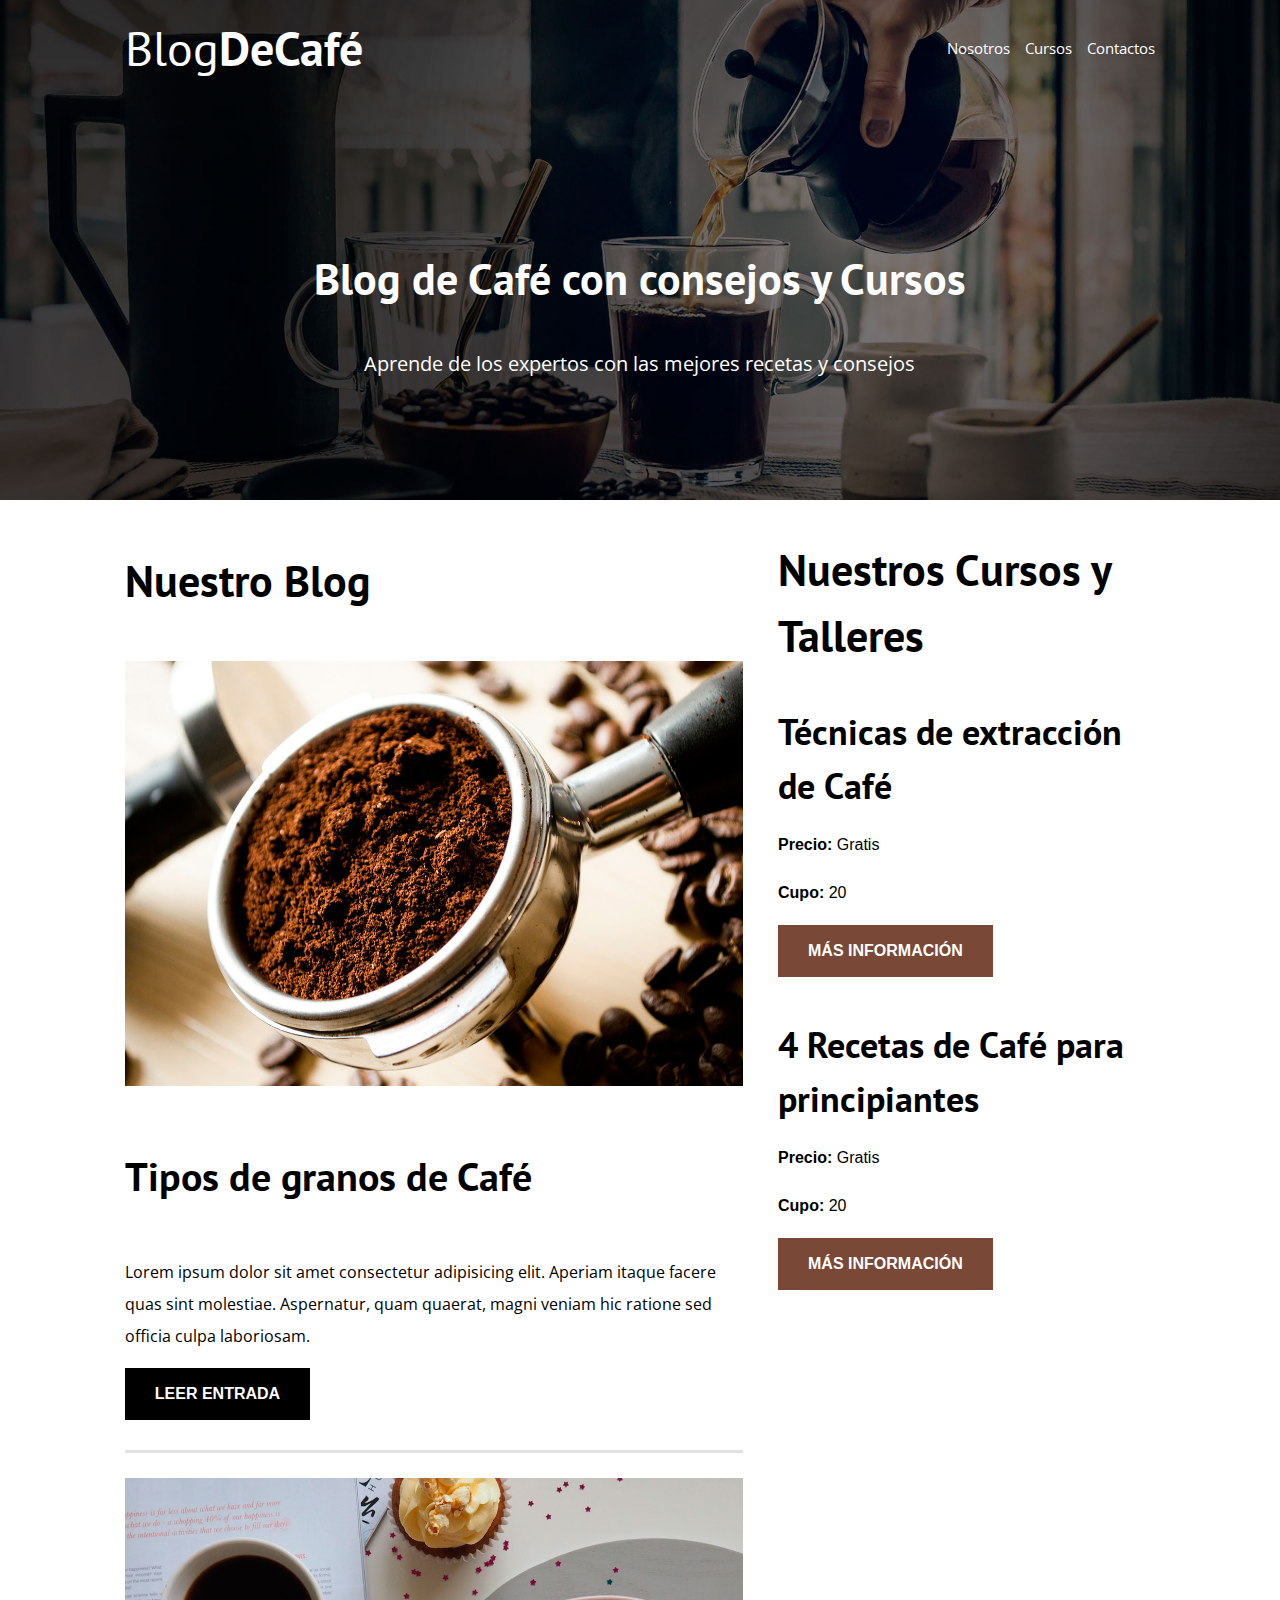
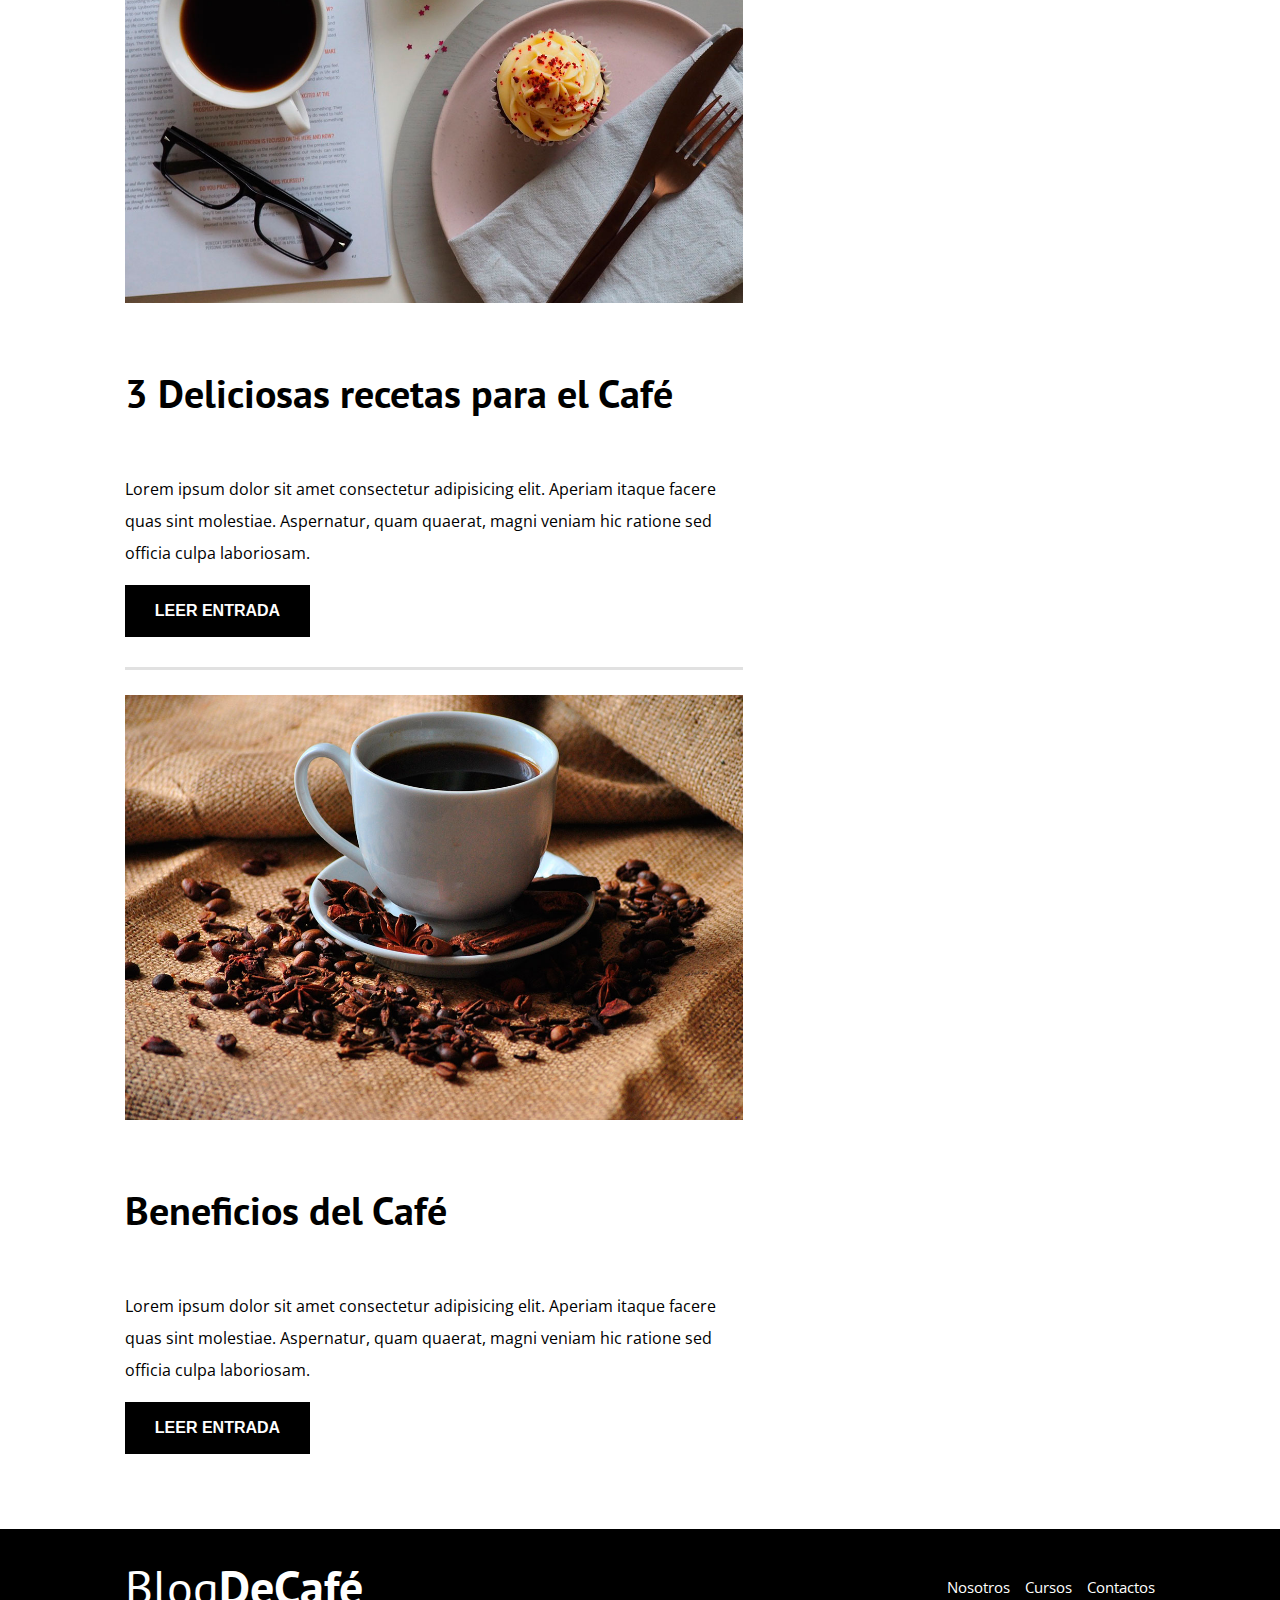
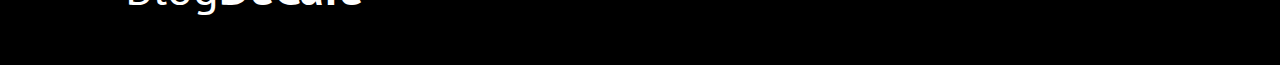
<file: index.html>
<!DOCTYPE html>
<html lang="en">
<head>
    <meta charset="UTF-8">
    <meta name="viewport" content="width=device-width, initial-scale=1.0">
    <link href="https://fonts.googleapis.com/css2?family=Open+Sans:wght@300;400;700&display=swap" rel="stylesheet">
    <link href="https://fonts.googleapis.com/css2?family=Open+Sans:wght@300;400;700&family=PT+Sans:wght@400;700&display=swap" rel="stylesheet">
    <link rel="stylesheet" href="css/normalize.css">
    <link rel="stylesheet" href="css/style.css">
    <title>Cofe</title>
</head>
<body>
    
    <header class="siteheader">
        <div class="contenedor">
            <div class="barra">
                <a href="index.html">
                <h1 class="nomargin">Blog<span class="luna">DeCafé</span></h1>
                </a>
                <nav class="navegacion">
                    <a href="nosotros.html">Nosotros</a>
                    <a href="cursos.html">Cursos</a>
                    <a href="Contactos.html">Contactos</a>
                </nav>
            </div>
            <div class="outext">
                <h2>Blog de Café con consejos y Cursos</h2>
                <p>Aprende de los expertos con las mejores recetas y consejos</p>
            </div>
        </div>
    </header>

    <main class="contenedor principal-contein">
        <div class="blog">
            <h2>Nuestro Blog</h2>
            <article class="enter-blog">
                <div class="image"> 
                    <img src="/img/blog1.jpg" alt="cafecito">
                </div>
                <div class="contenido-blog">
                    <h3 class="no-margin">Tipos de granos de Café</h3>
                    <p class="">Lorem ipsum dolor sit amet consectetur adipisicing elit. Aperiam itaque facere quas sint molestiae. Aspernatur, quam quaerat, magni veniam hic ratione sed officia culpa laboriosam.</p>
                    <a href="entrada.html" class="btn btn-uno">Leer entrada</a>
                </div>
            </article>
            <article class="enter-blog">
                <div class="image"> 
                    <img src="/img/blog2.jpg" alt="cafecito">
                </div>
                <div class="contenido-blog">
                    <h3 class="no-margin">3 Deliciosas recetas para el Café</h3>
                    <p class="">Lorem ipsum dolor sit amet consectetur adipisicing elit. Aperiam itaque facere quas sint molestiae. Aspernatur, quam quaerat, magni veniam hic ratione sed officia culpa laboriosam.</p>
                    <a href="entrada.html" class="btn btn-uno">Leer entrada</a>
                </div>
            </article>
            <article class="enter-blog">
                <div class="image"> 
                    <img src="/img/blog3.jpg" alt="cafecito">
                </div>
                <div class="contenido-blog">
                    <h3 class="no-margin">Beneficios del Café</h3>
                    <p class="">Lorem ipsum dolor sit amet consectetur adipisicing elit. Aperiam itaque facere quas sint molestiae. Aspernatur, quam quaerat, magni veniam hic ratione sed officia culpa laboriosam.</p>
                    <a href="entrada.html" class="btn btn-uno">Leer entrada</a>
                </div>
            </article>
        </div>
        <div class="cursos">
            <h2>Nuestros Cursos y Talleres</h2>
            <ul class="cursos-lists">
                <li class="curso">
                    <h4>Técnicas de extracción de Café</h4>
                    <p>Precio: <span>Gratis</span></p>
                    <p>Cupo: <span>20</span></p>
                    <a href="cursos.html" class="btn btn-d">Más información</a>
                </li>
            </ul>
            <ul class="cursos-lists">
                <li class="curso">
                    <h4>4 Recetas de Café para principiantes</h4>
                    <p>Precio: <span>Gratis</span></p>
                    <p>Cupo: <span>20</span></p>
                    <a href="cursos.html" class="btn btn-d">Más información</a>
                </li>
            </ul>
        </div>
    </main>

    <footer>
        <div class="contenedor">
            <div class="barra">
                <a href="index.html">
                <h1 class="nomargin">Blog<span class="luna">DeCafé</span></h1>
                </a>
                <nav class="navegacion">
                    <a href="nosotros.html">Nosotros</a>
                    <a href="cursos.html">Cursos</a>
                    <a href="Contactos.html">Contactos</a>
                </nav>
            </div>
        </div>
    </footer>

</body>
</html>
</file>
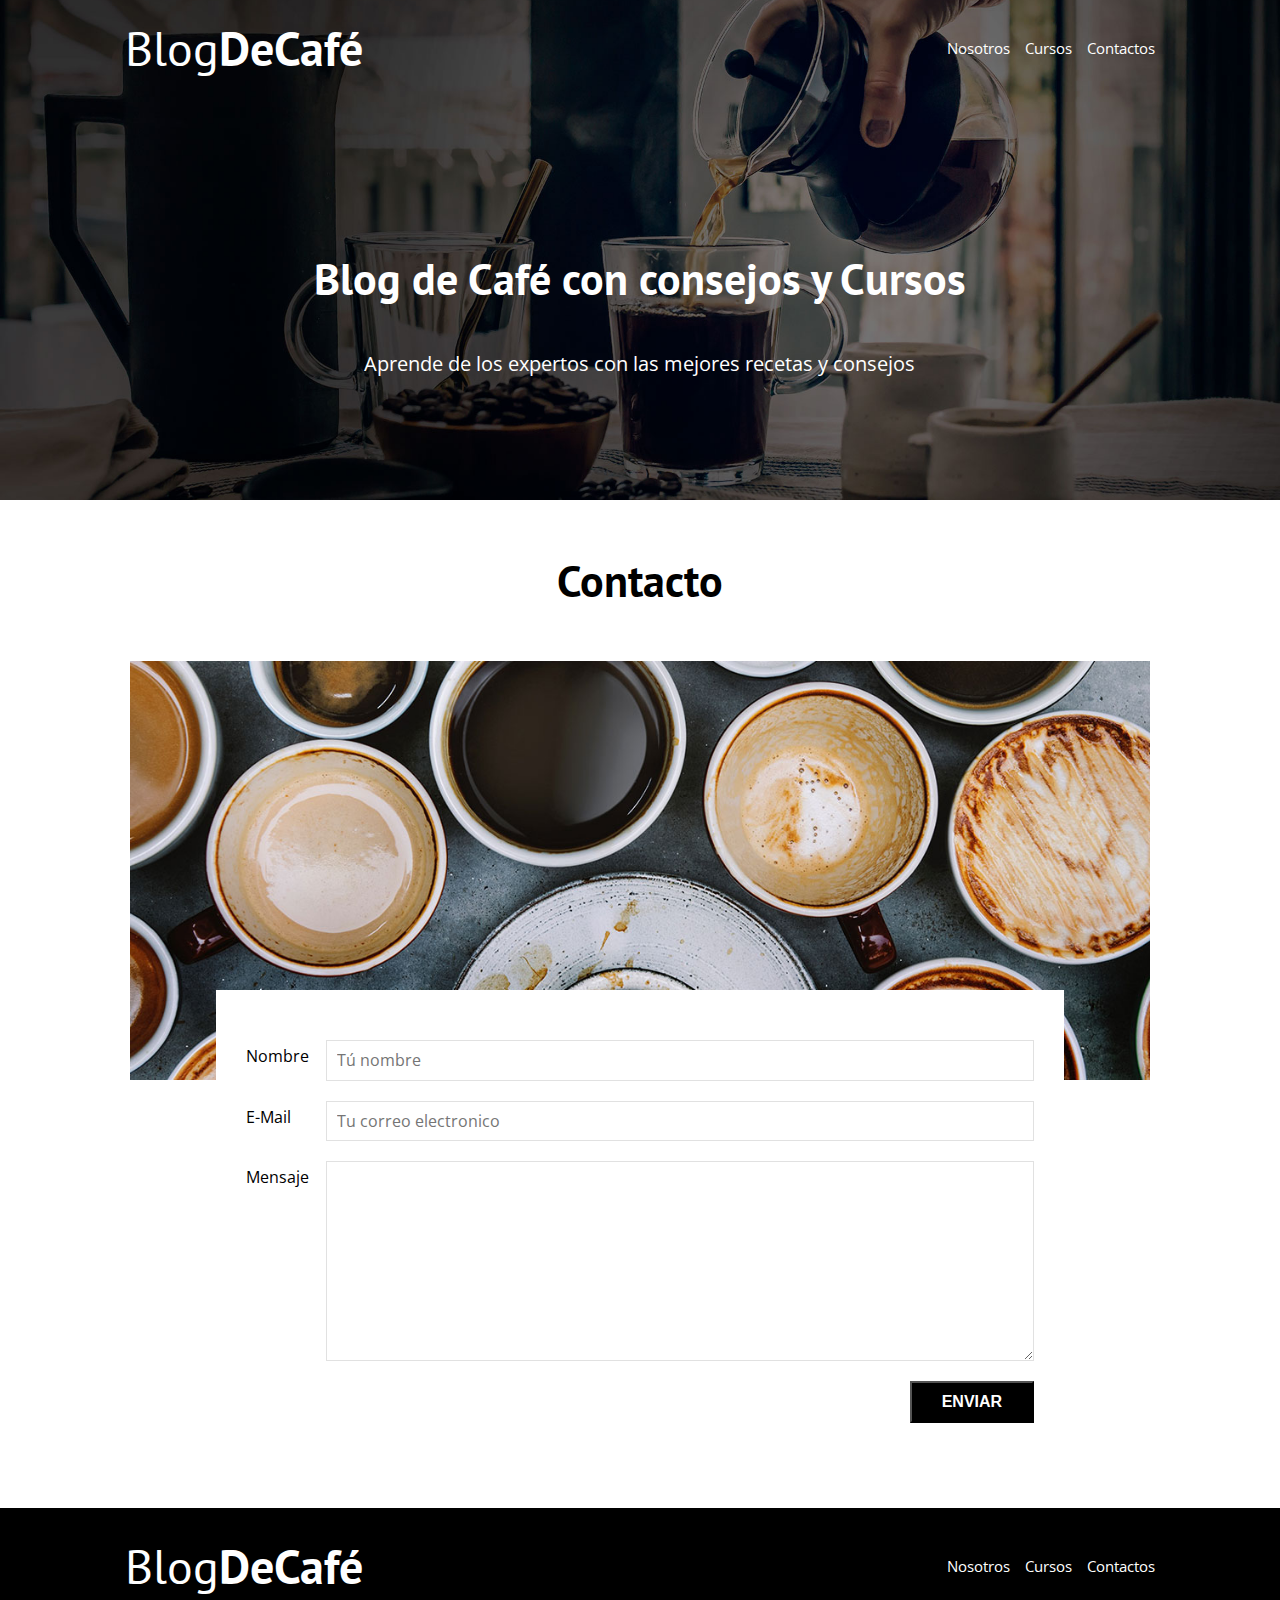
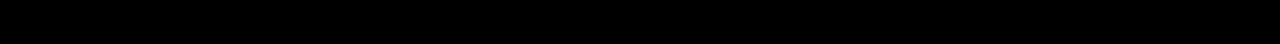
<file: Contactos.html>
<!DOCTYPE html>
<html lang="en">
<head>
    <meta charset="UTF-8">
    <meta name="viewport" content="width=device-width, initial-scale=1.0">
    <link href="https://fonts.googleapis.com/css2?family=Open+Sans:wght@300;400;700&display=swap" rel="stylesheet">
    <link href="https://fonts.googleapis.com/css2?family=Open+Sans:wght@300;400;700&family=PT+Sans:wght@400;700&display=swap" rel="stylesheet">
    <link rel="stylesheet" href="css/normalize.css">
    <link rel="stylesheet" href="css/style.css">
    <title>Cofe</title>
</head>
<body>
    
    <header class="siteheader">
        <div class="contenedor">
            <div class="barra">
                <a href="index.html">
                <h1 class="nomargin">Blog<span class="luna">DeCafé</span></h1>
                </a>
                <nav class="navegacion">
                    <a href="nosotros.html">Nosotros</a>
                    <a href="cursos.html">Cursos</a>
                    <a href="Contactos.html">Contactos</a>
                </nav>
            </div>
            <div class="outext">
                <h2>Blog de Café con consejos y Cursos</h2>
                <p>Aprende de los expertos con las mejores recetas y consejos</p>
            </div>
        </div>
    </header>

    <main class="contenedor">
        <h2 class="centertext">Contacto</h2>
        <div class="grid centrar-columnas">
            <div class="columnas-12">
                <img src="img/contacto.jpg" alt="Image contacto">
            </div>

            <div class="forms-contact columnas-10 ">
                <form action="#">
                    <div class="campo">    
                        <label for="nombre">Nombre</label>
                        <input type="text" id="nombre" placeholder="Tú nombre">
                    </div>
                    <div class="campo">
                        <label for="email">E-Mail</label>
                      <input type="email" id="email"  placeholder="Tu correo electronico">
                    </div>
                    <div class="campo">
                        <label for="mensaje">Mensaje</label>
                        <textarea id="mensaje"></textarea>
                    </div>
                   <div class="campo enviar">
                        <input type="submit" value="enviar" class="btn btn-uno">
                    </div>
                </form>
            </div>
        </div>
    </main> 
    
    <footer>
        <div class="contenedor">
            <div class="barra">
                <a href="index.html">
                <h1 class="nomargin">Blog<span class="luna">DeCafé</span></h1>
            </a>
                <nav class="navegacion">
                    <a href="nosotros.html">Nosotros</a>
                    <a href="cursos.html">Cursos</a>
                    <a href="Contactos.html">Contactos</a>
                </nav>
            </div>
        </div>
    </footer>
</body>
</html>
</file>
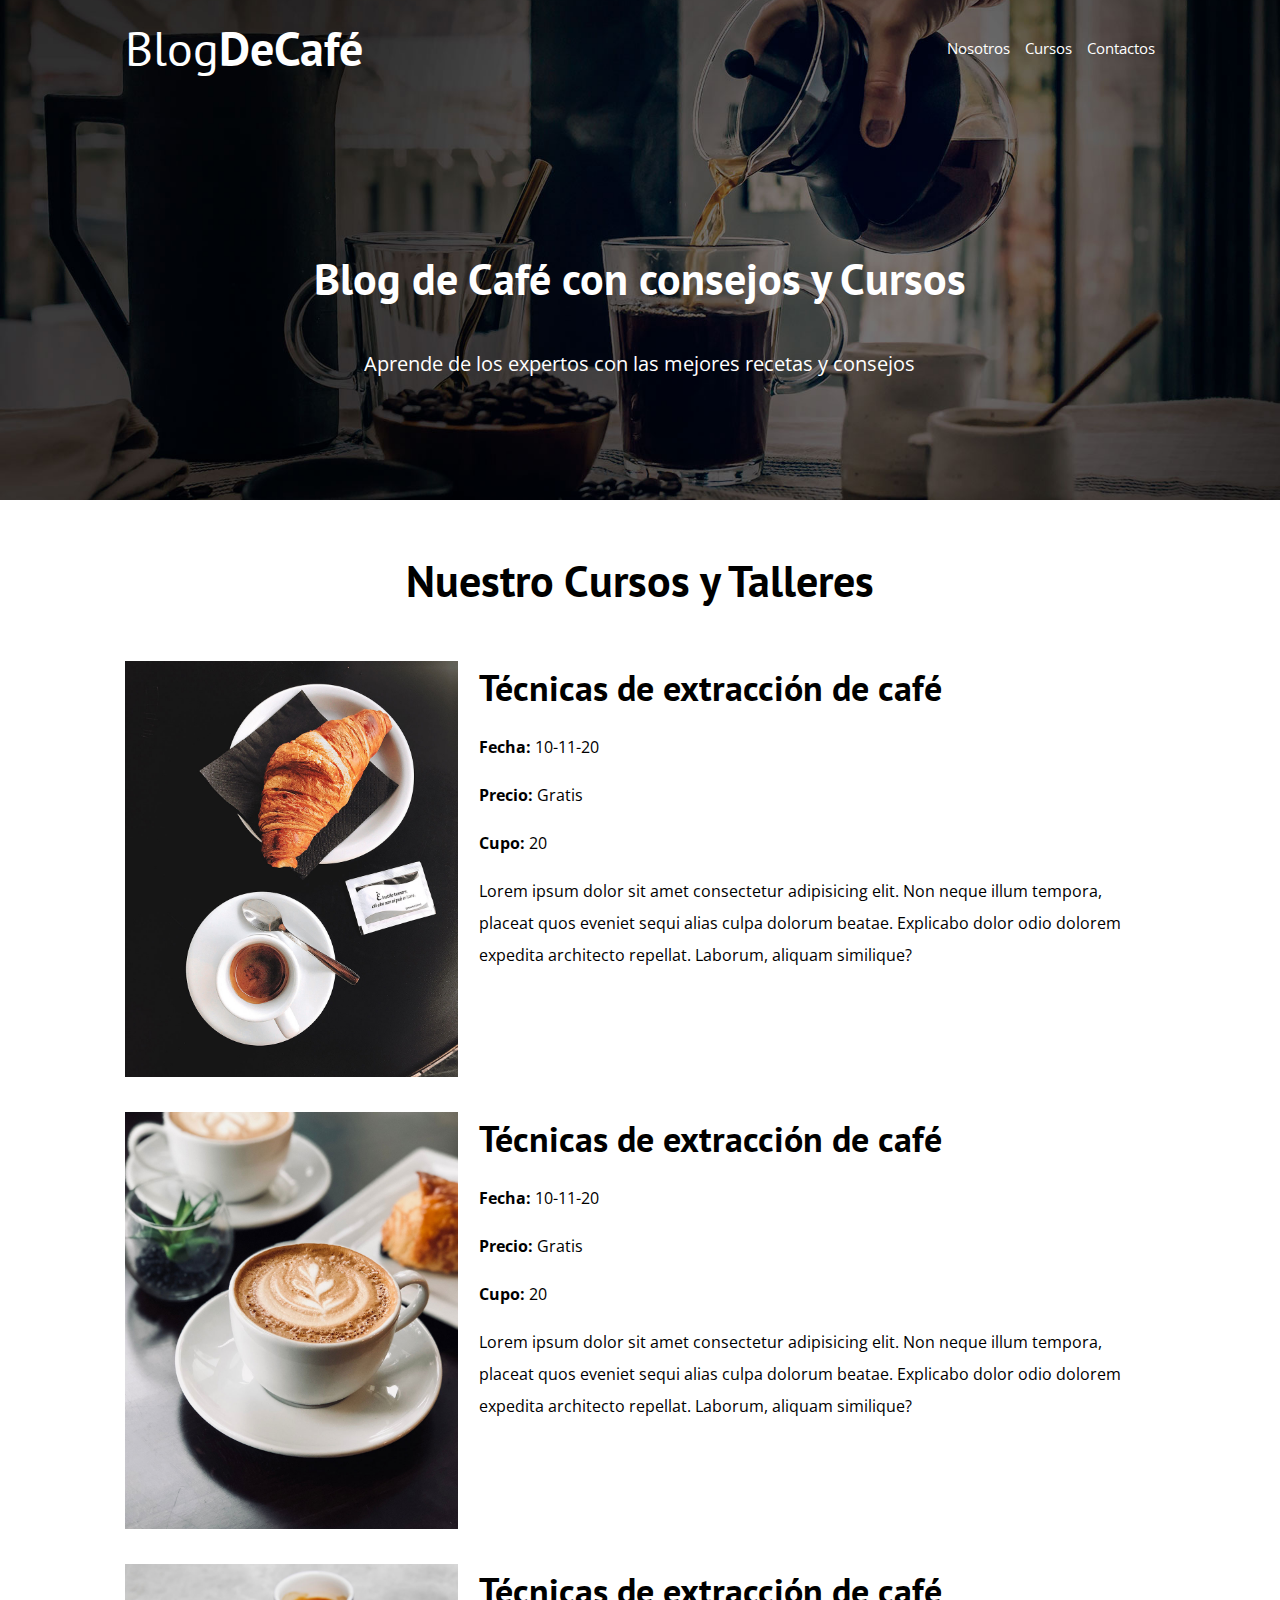
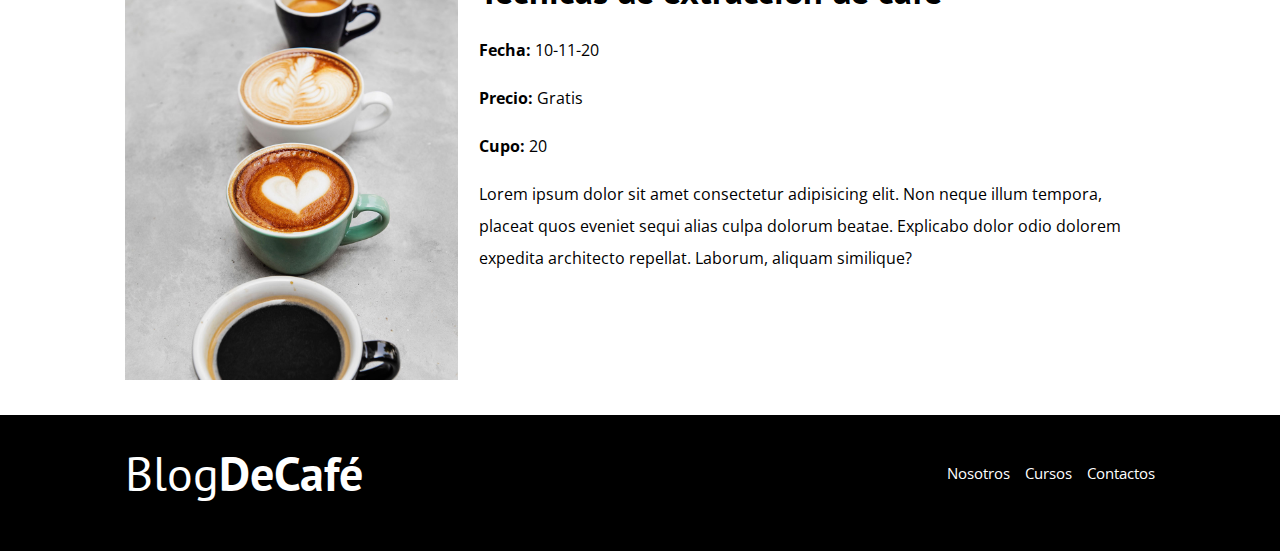
<file: cursos.html>
<!DOCTYPE html>
<html lang="en">
<head>
    <meta charset="UTF-8">
    <meta name="viewport" content="width=device-width, initial-scale=1.0">
    <link href="https://fonts.googleapis.com/css2?family=Open+Sans:wght@300;400;700&display=swap" rel="stylesheet">
    <link href="https://fonts.googleapis.com/css2?family=Open+Sans:wght@300;400;700&family=PT+Sans:wght@400;700&display=swap" rel="stylesheet">
    <link rel="stylesheet" href="css/normalize.css">
    <link rel="stylesheet" href="css/style.css">
    <title>Cofe</title>
</head>
<body>
    
    <header class="siteheader">
        <div class="contenedor">
            <div class="barra">
                <a href="index.html">
                <h1 class="nomargin">Blog<span class="luna">DeCafé</span></h1>
                </a>
                <nav class="navegacion">
                    <a href="nosotros.html">Nosotros</a>
                    <a href="cursos.html">Cursos</a>
                    <a href="Contactos.html">Contactos</a>
                </nav>
            </div>
            <div class="outext">
                <h2>Blog de Café con consejos y Cursos</h2>
                <p>Aprende de los expertos con las mejores recetas y consejos</p>
            </div>
        </div>
    </header>

    <main class="contenedor">
        <h2 class="centertext">Nuestro Cursos y Talleres</h2>
        <div class="grid">
            <div class="columnas-4">
                <img src="img/curso1.jpg" alt="curso">
            </div>
            <div class="columnas-8">
                <h4>Técnicas de extracción de café</h4>
                <p><span>Fecha: </span> 10-11-20</p>
                <p><span>Precio: </span>Gratis</p>
                <p><span>Cupo: </span>20</p>
                <p>Lorem ipsum dolor sit amet consectetur adipisicing elit. Non neque illum tempora, placeat quos eveniet sequi alias culpa dolorum beatae. Explicabo dolor odio dolorem expedita architecto repellat. Laborum, aliquam similique?</p>
            </div>
        </div>
        <div class="grid">
            <div class="columnas-4">
                <img src="img/curso2.jpg" alt="curso">
            </div>
            <div class="columnas-8">
                <h4>Técnicas de extracción de café</h4>
                <p><span>Fecha: </span> 10-11-20</p>
                <p><span>Precio: </span>Gratis</p>
                <p><span>Cupo: </span>20</p>
                <p>Lorem ipsum dolor sit amet consectetur adipisicing elit. Non neque illum tempora, placeat quos eveniet sequi alias culpa dolorum beatae. Explicabo dolor odio dolorem expedita architecto repellat. Laborum, aliquam similique?</p>
            </div>
        </div>
        <div class="grid">
            <div class="columnas-4">
                <img src="img/curso3.jpg" alt="curso">
            </div>
            <div class="columnas-8">
                <h4>Técnicas de extracción de café</h4>
                <p><span>Fecha: </span> 10-11-20</p>
                <p><span>Precio: </span>Gratis</p>
                <p><span>Cupo: </span>20</p>
                <p>Lorem ipsum dolor sit amet consectetur adipisicing elit. Non neque illum tempora, placeat quos eveniet sequi alias culpa dolorum beatae. Explicabo dolor odio dolorem expedita architecto repellat. Laborum, aliquam similique?</p>
            </div>
        </div>



    </main>

    <footer>
        <div class="contenedor">
            <div class="barra">
                <a href="index.html">
                <h1 class="nomargin">Blog<span class="luna">DeCafé</span></h1>
                </a>
                <nav class="navegacion">
                    <a href="nosotros.html">Nosotros</a>
                    <a href="cursos.html">Cursos</a>
                    <a href="Contactos.html">Contactos</a>
                </nav>
            </div>
        </div>
    </footer>

</body>
</html>
</file>
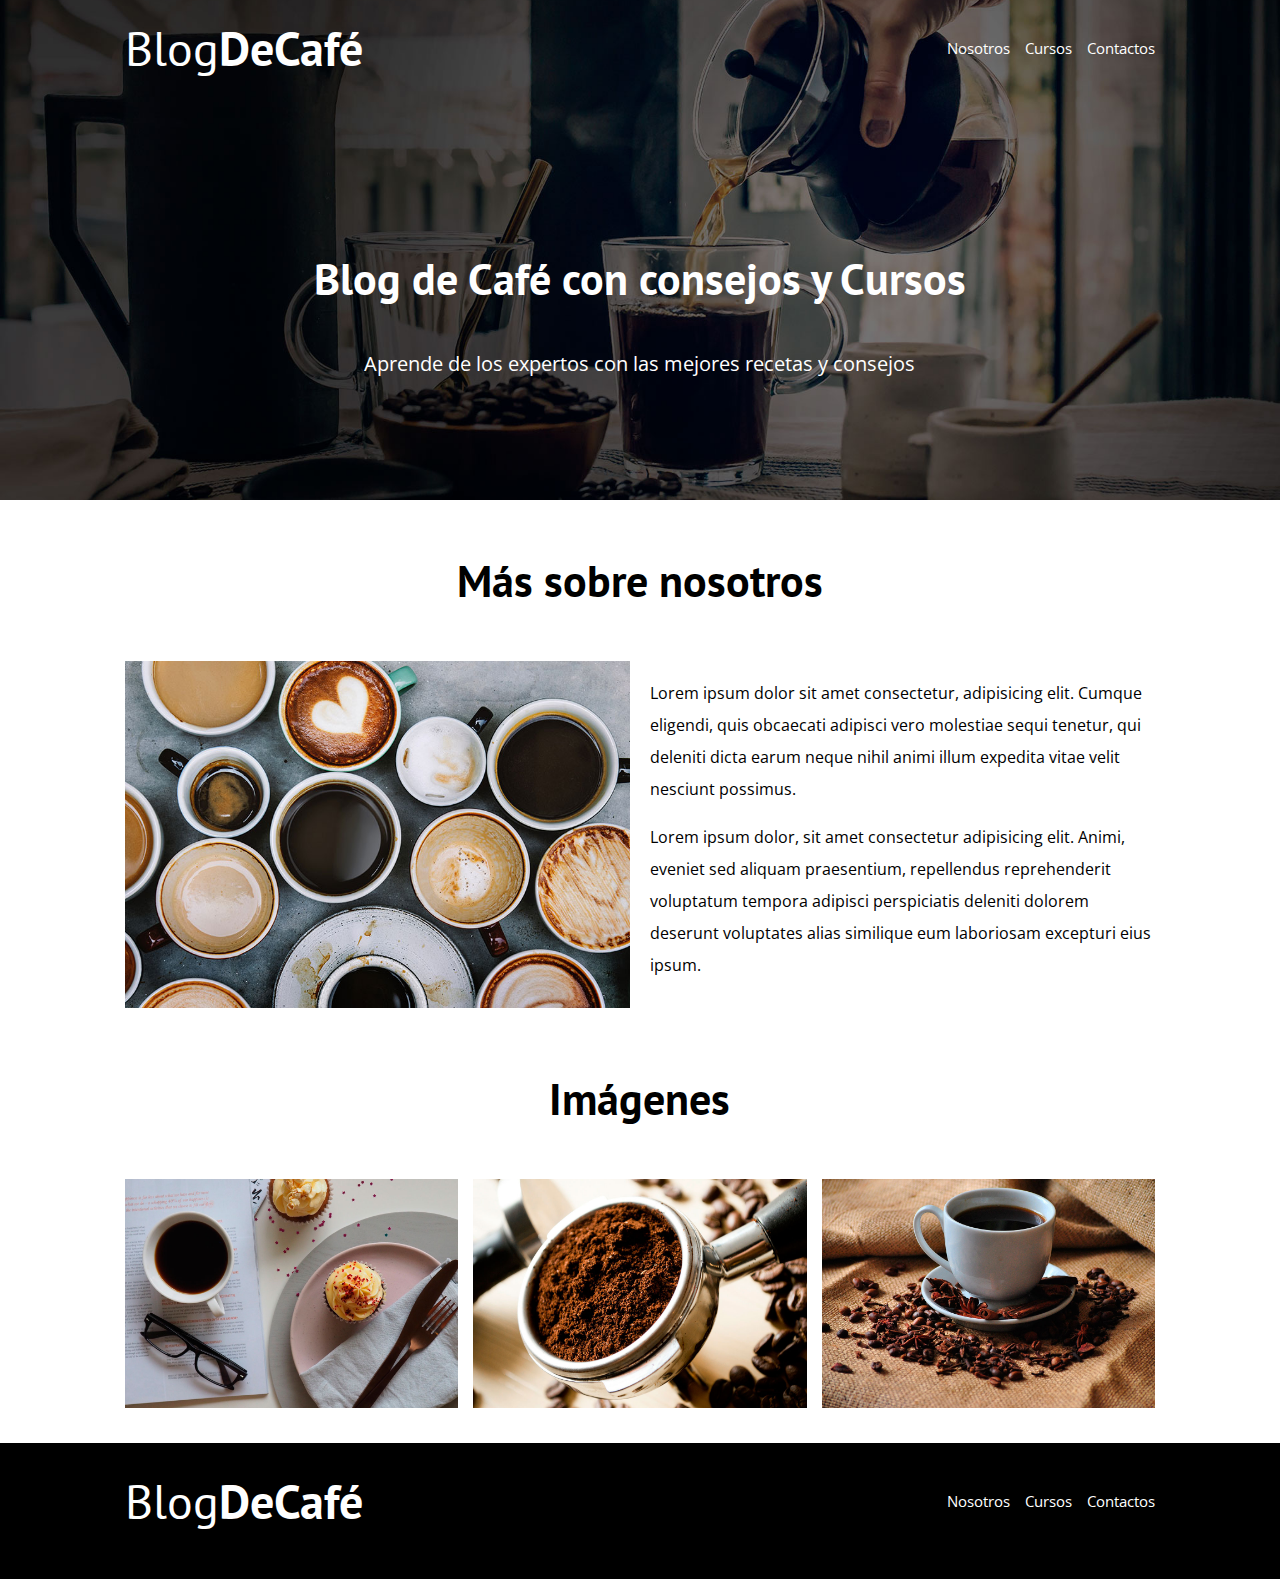
<file: nosotros.html>
<!DOCTYPE html>
<html lang="en">
<head>
    <meta charset="UTF-8">
    <meta name="viewport" content="width=device-width, initial-scale=1.0">
    <link href="https://fonts.googleapis.com/css2?family=Open+Sans:wght@300;400;700&display=swap" rel="stylesheet">
    <link href="https://fonts.googleapis.com/css2?family=Open+Sans:wght@300;400;700&family=PT+Sans:wght@400;700&display=swap" rel="stylesheet">
    <link rel="stylesheet" href="css/normalize.css">
    <link rel="stylesheet" href="css/style.css">
    <title>Cofe</title>
</head>
<body>
    
    <header class="siteheader">
        <div class="contenedor">
            <div class="barra">
                <a href="index.html">
                <h1 class="nomargin">Blog<span class="luna">DeCafé</span></h1>
                </a>
                <nav class="navegacion">
                    <a href="nosotros.html">Nosotros</a>
                    <a href="cursos.html">Cursos</a>
                    <a href="Contactos.html">Contactos</a>
                </nav>
            </div>
            <div class="outext">
                <h2>Blog de Café con consejos y Cursos</h2>
                <p>Aprende de los expertos con las mejores recetas y consejos</p>
            </div>
        </div>
    </header>

    <main class="contenedor">
        <h2 class="centertext">Más sobre nosotros</h2>
        <div class="grid">
            <div class="columnas-6">
                <img src="img/nosotros.jpg" alt="image us">
            </div>
            <div class="columnas-6">
                <p>Lorem ipsum dolor sit amet consectetur, adipisicing elit. Cumque eligendi, quis obcaecati adipisci vero molestiae sequi tenetur, qui deleniti dicta earum neque nihil animi illum expedita vitae velit nesciunt possimus.</p>
                <p>
                Lorem ipsum dolor, sit amet consectetur adipisicing elit. Animi, eveniet sed aliquam praesentium, repellendus reprehenderit voluptatum tempora adipisci perspiciatis deleniti dolorem deserunt voluptates alias similique eum laboriosam excepturi eius ipsum.
                </p>
            </div>
        </div>
    </main>

    <section class="contenedor">
        <h2 class="centertext"> Imágenes</h2>
    <div class="grid">
        <div class="columnas-4">
            <img src="img/blog2.jpg" alt="">
        </div>
        <div class="columnas-4">
            <img src="img/blog1.jpg" alt="">
        </div>
        <div class="columnas-4">
            <img src="img/blog3.jpg" alt="">
        </div>
    </div>
    </section>

    <footer>
        <div class="contenedor">
            <div class="barra">
                <a href="index.html">
                <h1 class="nomargin">Blog<span class="luna">DeCafé</span></h1>
                </a>
                <nav class="navegacion">
                    <a href="nosotros.html">Nosotros</a>
                    <a href="cursos.html">Cursos</a>
                    <a href="Contactos.html">Contactos</a>
                </nav>
            </div>
        </div>
    </footer>

</body>
</html>
</file>
<file: css/style.css>
html{
    box-sizing: border-box;
    font-size: 62.5%;
}
*, *:before, *:after{
    box-sizing: inherit;
}
body{
    font-family: 'Open Sans', sans-serif;
    font-size: 1.6rem;
    line-height: 2;
}
/* GLOBALES */

h1,h2,h3,h4{
    font-family: 'PT Sans', sans-serif;
}
h1{
    font-size: 4.8rem;
}
h2{
    font-size: 4.4rem;
}
h3{
    font-size: 4rem;
}
h4{
    font-size: 3.6rem;
    margin: 0;
}
img{
    max-width: 100%;
}
.contenedor{
    max-width: 80.5%;
    margin-left: auto;
    margin-right: auto;
}

/* UTILIDADES */
.nomargin{
    margin: 0;
}
.centertext{
    text-align:center;
}

/* Grif*/

@media (min-width: 768px){
    .grid{
        display: flex;
        justify-content: space-between;
        flex-wrap: wrap;
        margin-bottom: 2.5rem;
    }
    .centrar-columnas{
        justify-content: center;
    }
    .columnas-4{
        flex: 0 0 calc(33.3% - 1rem);
    }
    .columnas-6{
        flex: 0 0 calc(50% - 1rem);
    }
    .columnas-8{
        flex: 0 0 calc(66.6% - 1rem);
    }
    .columnas-10{
        flex: 0 0 calc(83.3% - 1rem)
    }
    .columnas-12{
        flex: 0 0 calc(100% - 1rem)
    }

}
/*Botones*/
.btn{
    display: block;
    color: #ffffff;
    text-align: center;
    padding: 1rem 3rem;
    text-decoration: none;
    text-transform: uppercase;
    font-weight: 700;
    font-family: 'PT-Sans', sans-serif;
}
.btn:hover{
    color: #491679;
    cursor: pointer;
}
@media (min-width: 768px){
    .btn{
        display: inline-block;
    }
}
.btn-uno{
    background-color: #000000;
    margin-bottom: 3rem;
}
.btn-d{
    background-color: #794836;
}
/* ACABAN GLOBALES */

/* header */ 
.siteheader{
    background-image: url(../img/banner.jpg);
    background-position: center center;
    height: 50rem;
    background-size: cover;
}
.barra a{
    text-decoration: none;
    color: #ffffff;
}
.barra h1{
    text-align: center;
    font-weight: 400;
}
.barra a:hover{
    color: #271a02;
}
.luna{
    font-weight: 700;
}
.navegacion a{
    display: block;
    text-align: center;
    font-size: 1.5rem;
}
.outext{
    color: #ffffff;
    text-align: center;
    line-height: 1.5;
    margin-top: 15rem;
}
.outext p{
    font-size: 2rem;
}
/* header */ 
@media (min-width:768px){
    .barra{
        display: flex;
        justify-content: space-between;
        align-items: center;
    }

}
@media (min-width:768px){    
    .navegacion{
        display: flex;
    }
    .navegacion a{
    margin-left: 1.5rem;
    }

}

/* MAIN */
.principal-contein{
    display: flex;
    flex-wrap: wrap;
}
.enter-blog{
    border-bottom: 3px solid #e1e1e1;
    margin-bottom: 2.5rem;
}
.enter-blog:last-of-type{
    border-bottom: none;
}
.blog,.cursos{
    flex: 0 0 100%;
}
.cursos{
    order: -1;
}
@media (min-width:768px){
    .principal-contein{
        justify-content: space-between;
    }
    .blog{
        flex-basis: 60%;
    }
    .cursos{
        flex-basis: calc(40% - 3.5rem);
        order:1;
    }
}
.cursos-lists{
    list-style: none;
    padding: 0;
}
.curso{
    border-bottom: 3px solid #e1e1e1;
    padding-bottom: 2.5rem;
}
.curso:last-of-type{
    border-bottom: none;
}
.cursos h2, h4{
    line-height: 1.5;
}
.curso{
    font-family: 'PT-Sans', sans-serif;
    font-weight: 700;
}
.curso p span{
    font-weight: 400;
}
span{
    font-weight: bold;
}

/* FOOTER */
footer{
    background-color: #000000;
    padding: 1rem 0 3rem 0;
    margin-top: 2rem;
}
/* end FOOTER */
/* FormularioCONTACTO*/

.forms-contact{
    background-color: #ffffff;
    padding: 3rem;
}
@media (min-width:768px){   
    .forms-contact{
        margin-top: -10rem;
    }
}
.forms-contact .campo{
    display: flex;
    justify-content: space-between;
    margin-top: 2rem;
}
.forms-contact .campo label{
    flex: 0 0 8rem;
}
.forms-contact .campo input:not([type="submit"]), 
.forms-contact .campo textarea{
    flex:1;
    border: 1px solid #e1e1e1;
    padding: 1rem;
}
.forms-contact .campo textarea{
    height: 20rem;
}
.forms-contact .enviar{
    display: flex;
    justify-content: flex-end;
}
</file>
